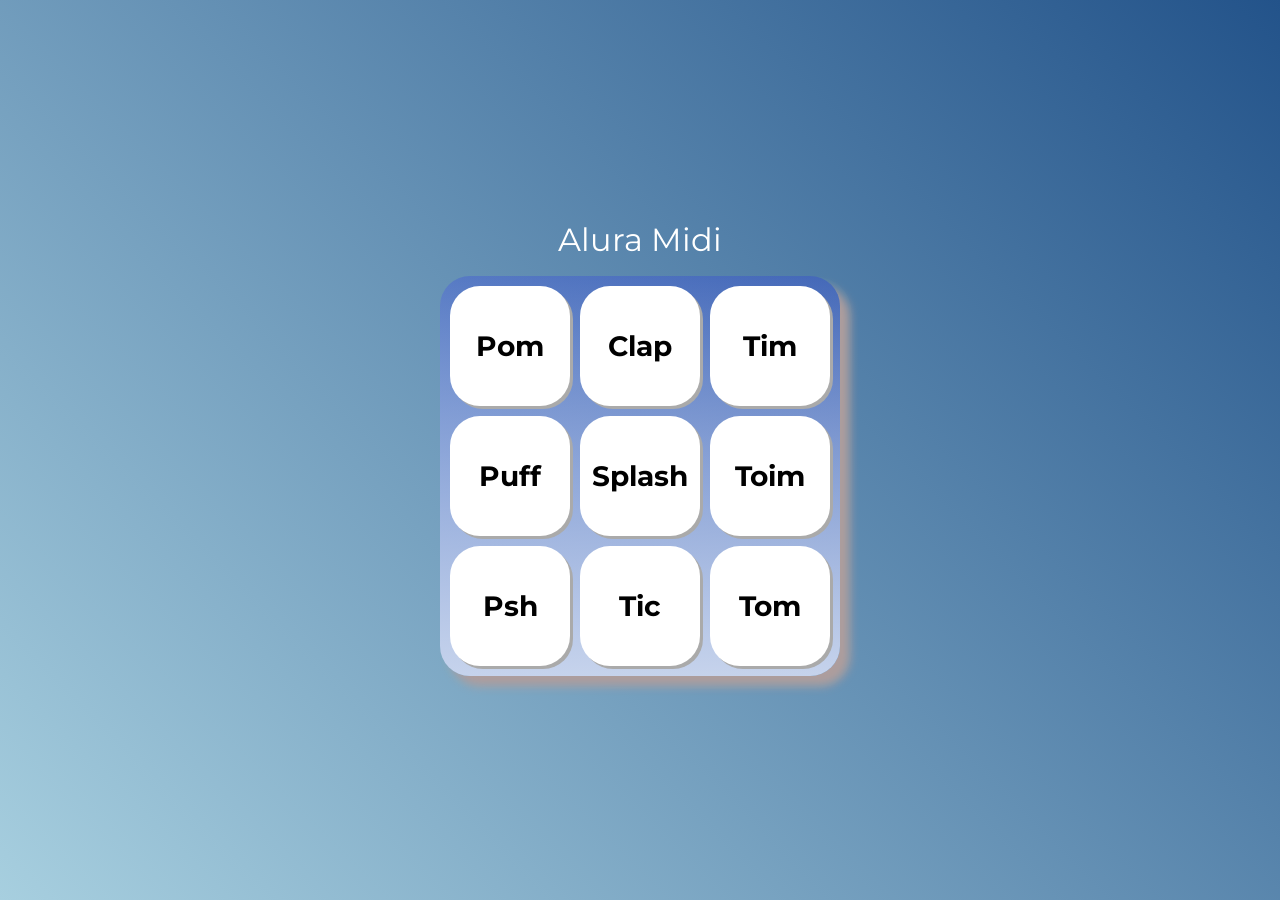
<file: Aluramidi/index.html>
<!DOCTYPE html>
<html lang="pt-BR">
<head>
    <meta charset="UTF-8">
    <meta http-equiv="X-UA-Compatible" content="IE=edge">
    <meta name="viewport" content="width=device-width, initial-scale=1.0">

    <title>Alura MIDI</title>

    <link rel="preconnect" href="https://fonts.googleapis.com">
    <link rel="preconnect" href="https://fonts.gstatic.com" crossorigin>
    <link href="https://fonts.googleapis.com/css2?family=Montserrat:wght@500;600&display=swap" rel="stylesheet">

    <link rel="icon" type="image/png" href="images/bateria.png">
    <link rel="stylesheet" href="css/reset.css">
    <link rel="stylesheet" href="css/estilos.css">

</head>
<body>

    <h1>Alura Midi</h1>

    <section class="teclado">
        <button class="tecla tecla_pom">Pom</button>
        <button class="tecla tecla_clap">Clap</button>
        <button class="tecla tecla_tim">Tim</button>

        <button class="tecla tecla_puff">Puff</button>
        <button class="tecla tecla_splash">Splash</button>
        <button class="tecla tecla_toim">Toim</button>

        <button class="tecla tecla_psh">Psh</button>
        <button class="tecla tecla_tic">Tic</button>
        <button class="tecla tecla_tom">Tom</button>
    </section>

    <audio src="sounds/keyq.wav" id="som_tecla_pom"></audio>
    <audio src="sounds/keyw.wav" id="som_tecla_clap"></audio>
    <audio src="sounds/keye.wav" id="som_tecla_tim"></audio>
    <audio src="sounds/keya.wav" id="som_tecla_puff"></audio>
    <audio src="sounds/keys.wav" id="som_tecla_splash"></audio>
    <audio src="sounds/keyd.wav" id="som_tecla_toim"></audio>
    <audio src="sounds/keyz.wav" id="som_tecla_psh"></audio>
    <audio src="sounds/keyx.wav" id="som_tecla_tic"></audio>
    <audio src="sounds/keyc.wav" id="som_tecla_tom"></audio>

    <script src="main.js"></script>
</body>
</html>
</file>
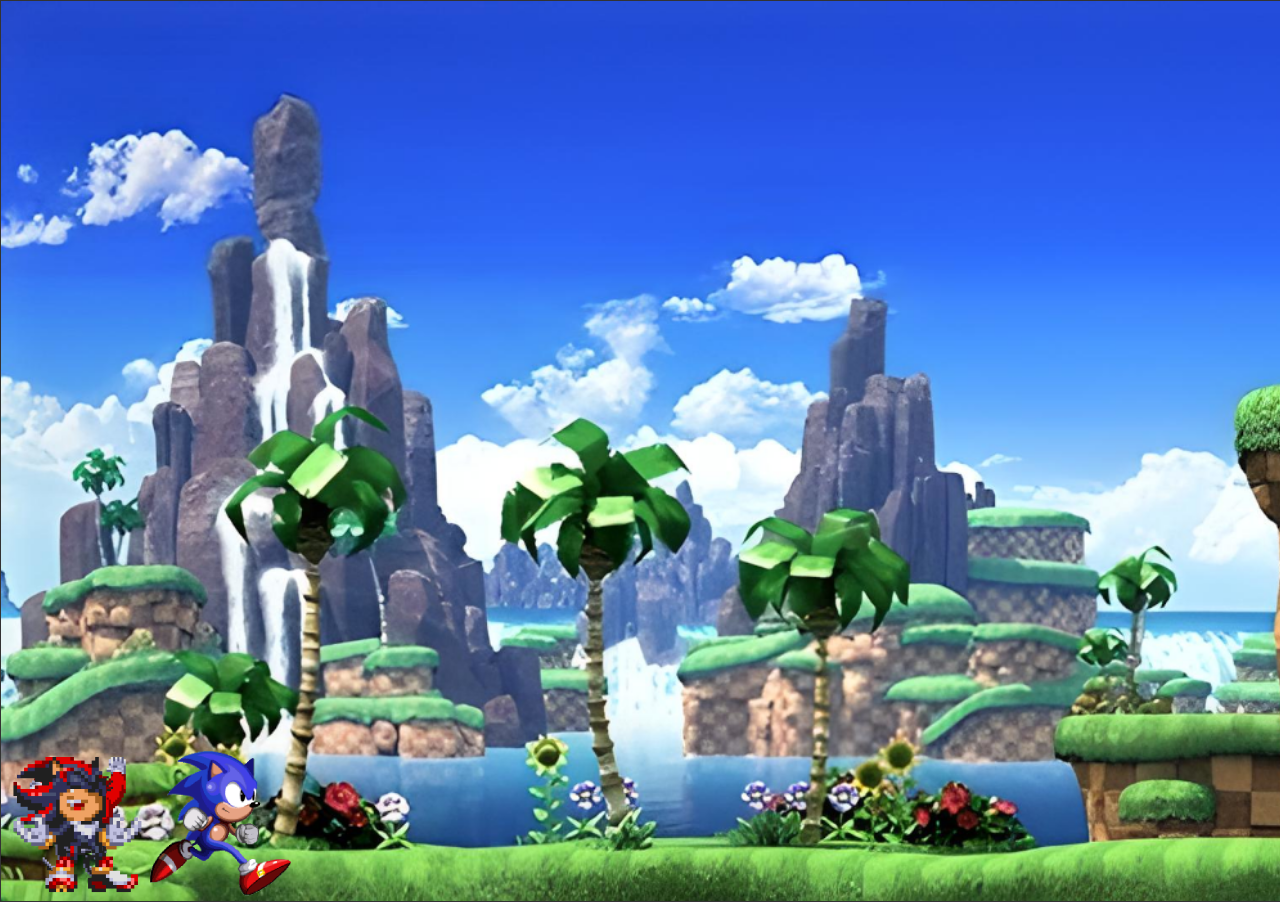
<file: Jogo Sonic Jump/index.html>
<!DOCTYPE html>
<html lang="pt-br">
<head>
    <meta charset="UTF-8">
    <meta http-equiv="X-UA-Compatible" content="IE=edge">
    <meta name="viewport" content="width=device-width, initial-scale=1.0">

    <link rel="stylesheet" href="style.css"> 
    <script src="game.js" defer></script>
    <link rel="shortcut icon" href="icone sonic.png" type="image/x-icon">
    
    <title>Sonic Run</title>  
</head>
<body>
    <audio class="audio-sonic" src="GreenHillZone_www.toquesengracadosmp3.com.mp3" autoplay cont></audio>
    <div  class="game-boarder">

        <img src="doutor-eggman.png" class="eggman">
        <img src="Sonic correndo.gif" class="sonic">
        <img src="sonic shadow.gif" class="shadow">

    </div>
</body>
</html>
</file>
<file: Aluramidi/css/estilos.css>
:root {
  --cinza: #aaa;
  --azul: #110fa133;
  --azul-escuro: #0e0349;
  --branca:white;
  --luz: rgb(229, 255, 0);
}

body {
  align-items: center;
  background: linear-gradient(45deg, #a7cfdf 0%,#23538a 100%);
  display: flex;
  justify-content: center;
  flex-direction: column;
  font-family: 'Montserrat', sans-serif;
  min-height: 100vh;
}

h1 {
  color: var(--branca);
  margin-bottom: 20px;
  font-size: 2rem;
}

.teclado {
  background: linear-gradient(to bottom ,rgba(25, 25, 255, 0.2),rgb(198, 211, 236) 100%);
  box-shadow: 6px 7px 0 6px rgba(127, 179, 179, 0.055), 10px 10px 10px rgb(177, 156, 156);
  border-radius: 30px;
  display: grid;
  gap: 10px;
  grid-template-columns: repeat(3, 1fr);
  padding: 10px;
}

.tecla {
  background-color: var(--branca);
  border-radius: 30px;
  box-shadow: 3px 3px 0 var(--cinza);
  color: var(--vermelha);
  cursor: pointer;
  height: 120px;
  font-size: 1.75em;
  font-weight: bold;
  line-height: 120px;
  text-align: center;
  width: 120px;
}

.tecla.ativa,
.tecla:active {
  background-color: var(--azul);
  border: 4px solid  var(--azul);
  box-shadow: 3px 3px 0 var(--vermelha-escura) inset;
  color: var(--branca);
  outline: none;
}

.tecla.focus,
.tecla:focus {
  outline: none;
  box-shadow: 1px 1px 10px var(--luz);
}

.tecla.active:focus,
.tecla:active:focus {
  box-shadow: 3px 3px 0 var(--vermelha-escura) inset, 1px 1px 10px var(--luz);
}
</file>
<file: Jogo Sonic Jump/style.css>
* {
    margin: 0;
    padding: 0;
}

body {
    background-color: #999
}

.game-boarder {
    border: 1px solid #333;
    height: 100vh;
    width: 100vw;
    margin: 0 auto;
    position: relative;
    overflow: hidden;
    background-image: url(zyro-image\ \(3\).png);
    background-repeat: no-repeat;
    background-size: cover;
}

.sonic {
    width: 150px;
    position: absolute;
    bottom: 0px;
    left: 140px;
}

.eggman {
    width: 160px;
    position: absolute;
    bottom: 0;
    animation: eggman-animation 2s infinite linear;
}

.shadow {
    width: 160px;
    position: absolute;
    bottom: 0;
    animation: shadow-animation 3s infinite linear;
}

.tails {
    width: 150px;
    position: absolute;
    right: 200px;
    bottom: 318px;
}

.jump {
    animation: jump 650ms ease-out;
}

@keyframes eggman-animation {
    from {
        right: -320px;
    }

    to {
        right: 100%;
    }
}

@keyframes shadow-animation {
    from {
        right: -640px;
    }

    to {
        right: 100%;
    }
}

@keyframes jump {
    0% {
        bottom: 0;
    }

    40% {
        bottom: 220px;
    }

    50% {
        bottom: 225px;
    }

    60% {
        bottom: 230px;
    }

    100% {
        bottom: 0;
    }
}
</file>
